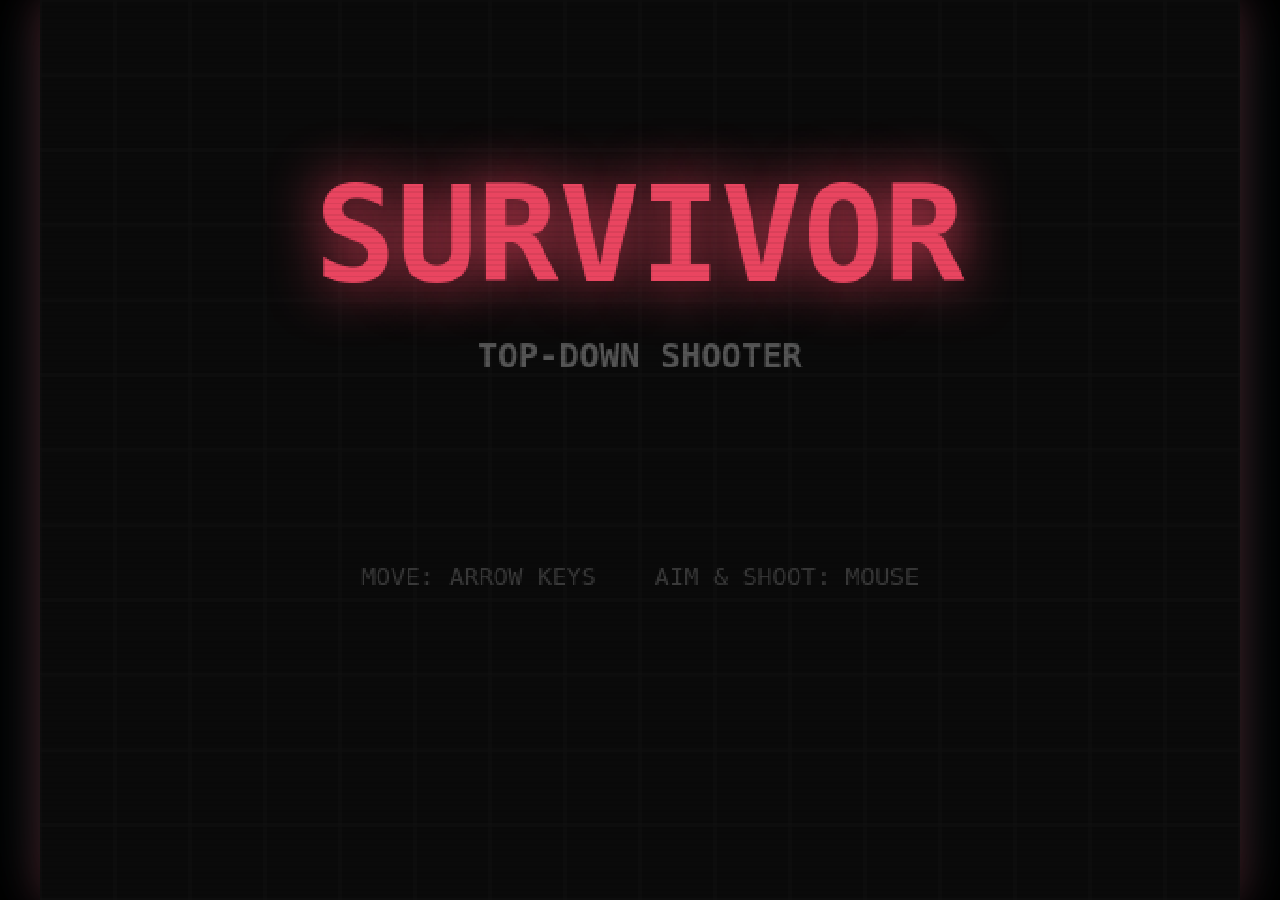
<file: shooter/index.html>
<!DOCTYPE html>
<html lang="en">
<head>
  <meta charset="UTF-8" />
  <meta name="viewport" content="width=device-width, initial-scale=1.0" />
  <title>SURVIVOR — Top-Down Shooter</title>
  <link rel="stylesheet" href="style.css" />
</head>
<body>
  <canvas id="canvas"></canvas>
  <script src="game.js"></script>
</body>
</html>
</file>
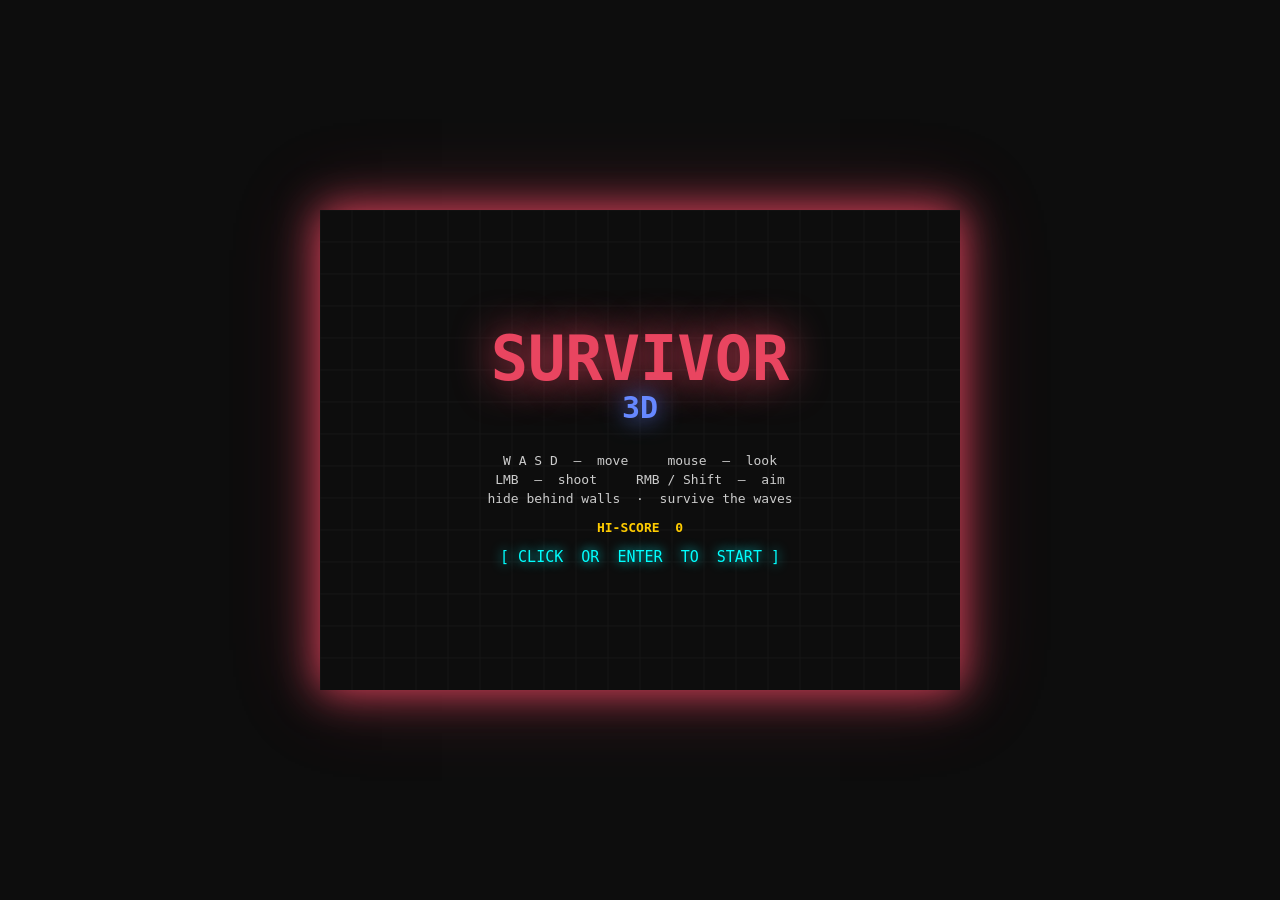
<file: shooter3d/index.html>
<!DOCTYPE html>
<html lang="en">
<head>
  <meta charset="UTF-8">
  <title>SURVIVOR 3D</title>
  <link rel="stylesheet" href="style.css">
</head>
<body>
  <canvas id="gameCanvas"></canvas>
  <script src="game.js"></script>
</body>
</html>
</file>
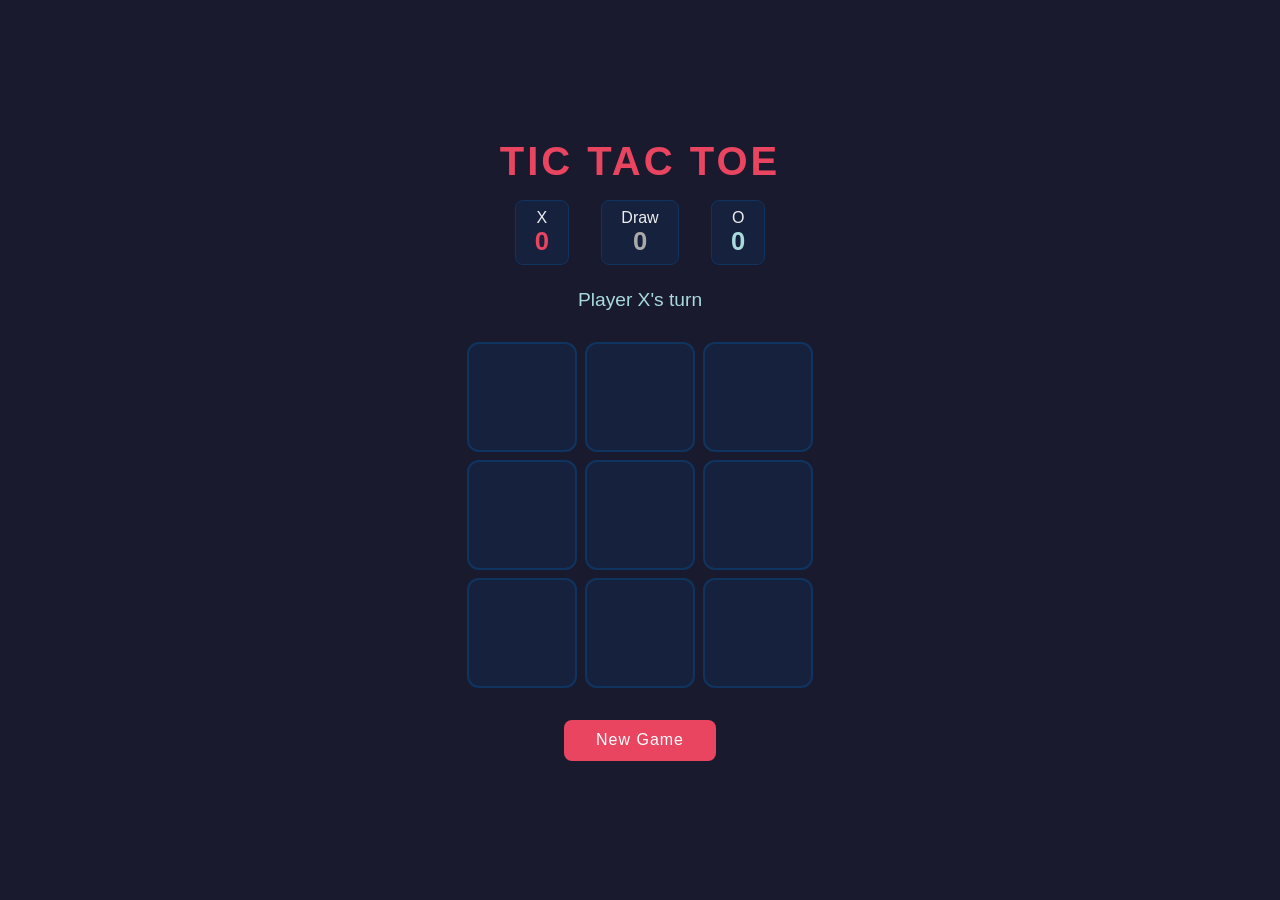
<file: tictactoe.html>
<!DOCTYPE html>
<html lang="en">
<head>
  <meta charset="UTF-8" />
  <meta name="viewport" content="width=device-width, initial-scale=1.0" />
  <title>Tic Tac Toe</title>
  <style>
    * { box-sizing: border-box; margin: 0; padding: 0; }

    body {
      min-height: 100vh;
      display: flex;
      flex-direction: column;
      align-items: center;
      justify-content: center;
      background: #1a1a2e;
      font-family: 'Segoe UI', sans-serif;
      color: #eee;
    }

    h1 {
      font-size: 2.5rem;
      margin-bottom: 1rem;
      letter-spacing: 3px;
      color: #e94560;
    }

    #status {
      font-size: 1.2rem;
      margin-bottom: 1.5rem;
      min-height: 1.8rem;
      color: #a8dadc;
    }

    #board {
      display: grid;
      grid-template-columns: repeat(3, 110px);
      grid-template-rows: repeat(3, 110px);
      gap: 8px;
    }

    .cell {
      background: #16213e;
      border: 2px solid #0f3460;
      border-radius: 12px;
      display: flex;
      align-items: center;
      justify-content: center;
      font-size: 3rem;
      cursor: pointer;
      transition: background 0.15s, transform 0.1s;
      user-select: none;
    }

    .cell:hover:not(.taken) {
      background: #0f3460;
      transform: scale(1.05);
    }

    .cell.x { color: #e94560; }
    .cell.o { color: #a8dadc; }

    .cell.winner {
      background: #0f3460;
      border-color: #e94560;
      animation: pulse 0.6s ease infinite alternate;
    }

    @keyframes pulse {
      from { box-shadow: 0 0 6px #e94560; }
      to   { box-shadow: 0 0 20px #e94560; }
    }

    #reset {
      margin-top: 2rem;
      padding: 0.7rem 2rem;
      font-size: 1rem;
      background: #e94560;
      color: #fff;
      border: none;
      border-radius: 8px;
      cursor: pointer;
      letter-spacing: 1px;
      transition: background 0.2s, transform 0.1s;
    }

    #reset:hover { background: #c73652; transform: scale(1.05); }

    #score {
      display: flex;
      gap: 2rem;
      margin-bottom: 1.5rem;
      font-size: 1rem;
    }

    .score-box {
      text-align: center;
      background: #16213e;
      border: 1px solid #0f3460;
      border-radius: 8px;
      padding: 0.5rem 1.2rem;
    }

    .score-box span { display: block; font-size: 1.6rem; font-weight: bold; }
    .score-box.x-score span { color: #e94560; }
    .score-box.o-score span { color: #a8dadc; }
    .score-box.draw-score span { color: #aaa; }
  </style>
</head>
<body>
  <h1>TIC TAC TOE</h1>

  <div id="score">
    <div class="score-box x-score">X <span id="scoreX">0</span></div>
    <div class="score-box draw-score">Draw <span id="scoreDraw">0</span></div>
    <div class="score-box o-score">O <span id="scoreO">0</span></div>
  </div>

  <div id="status">Player X's turn</div>

  <div id="board">
    <div class="cell" data-i="0"></div>
    <div class="cell" data-i="1"></div>
    <div class="cell" data-i="2"></div>
    <div class="cell" data-i="3"></div>
    <div class="cell" data-i="4"></div>
    <div class="cell" data-i="5"></div>
    <div class="cell" data-i="6"></div>
    <div class="cell" data-i="7"></div>
    <div class="cell" data-i="8"></div>
  </div>

  <button id="reset">New Game</button>

  <script>
    const WINS = [[0,1,2],[3,4,5],[6,7,8],[0,3,6],[1,4,7],[2,5,8],[0,4,8],[2,4,6]];
    let board, current, gameOver, nextStarter = 'X', score = { X: 0, O: 0, Draw: 0 };

    const cells   = document.querySelectorAll('.cell');
    const status  = document.getElementById('status');
    const scoreX  = document.getElementById('scoreX');
    const scoreO  = document.getElementById('scoreO');
    const scoreDr = document.getElementById('scoreDraw');

    function init() {
      board = Array(9).fill(null);
      current = nextStarter;
      gameOver = false;
      cells.forEach(c => {
        c.textContent = '';
        c.className = 'cell';
      });
      status.textContent = `Player ${current}'s turn`;
    }

    function checkWin() {
      for (const [a, b, c] of WINS) {
        if (board[a] && board[a] === board[b] && board[a] === board[c]) {
          return [a, b, c];
        }
      }
      return null;
    }

    cells.forEach(cell => {
      cell.addEventListener('click', () => {
        const i = +cell.dataset.i;
        if (gameOver || board[i]) return;

        board[i] = current;
        cell.textContent = current;
        cell.classList.add(current.toLowerCase(), 'taken');

        const win = checkWin();
        if (win) {
          gameOver = true;
          win.forEach(idx => cells[idx].classList.add('winner'));
          status.textContent = `🎉 Player ${current} wins!`;
          score[current]++;
          updateScore();
          nextStarter = current === 'X' ? 'O' : 'X';
        } else if (board.every(Boolean)) {
          gameOver = true;
          status.textContent = `It's a draw!`;
          score.Draw++;
          updateScore();
          nextStarter = nextStarter === 'X' ? 'O' : 'X';
        } else {
          current = current === 'X' ? 'O' : 'X';
          status.textContent = `Player ${current}'s turn`;
        }
      });
    });

    function updateScore() {
      scoreX.textContent  = score.X;
      scoreO.textContent  = score.O;
      scoreDr.textContent = score.Draw;
    }

    document.getElementById('reset').addEventListener('click', init);

    init();
  </script>
</body>
</html>
</file>
<file: shooter/style.css>
* {
  margin: 0;
  padding: 0;
  box-sizing: border-box;
}

body {
  background: #000;
  display: flex;
  align-items: center;
  justify-content: center;
  min-height: 100vh;
  overflow: hidden;
}

#canvas {
  display: block;
  cursor: crosshair;
  image-rendering: pixelated;
  image-rendering: crisp-edges;
  /* Subtle outer glow for the retro CRT feel */
  box-shadow: 0 0 40px rgba(233, 69, 96, 0.3), 0 0 80px rgba(0, 255, 255, 0.1);
}
</file>
<file: shooter3d/style.css>
* {
  margin: 0;
  padding: 0;
  box-sizing: border-box;
}

body {
  background: #0d0d0d;
  display: flex;
  justify-content: center;
  align-items: center;
  height: 100vh;
  overflow: hidden;
}

canvas {
  display: block;
  box-shadow: 0 0 40px #e94560, 0 0 80px #e9456040;
  cursor: none;
}
</file>
